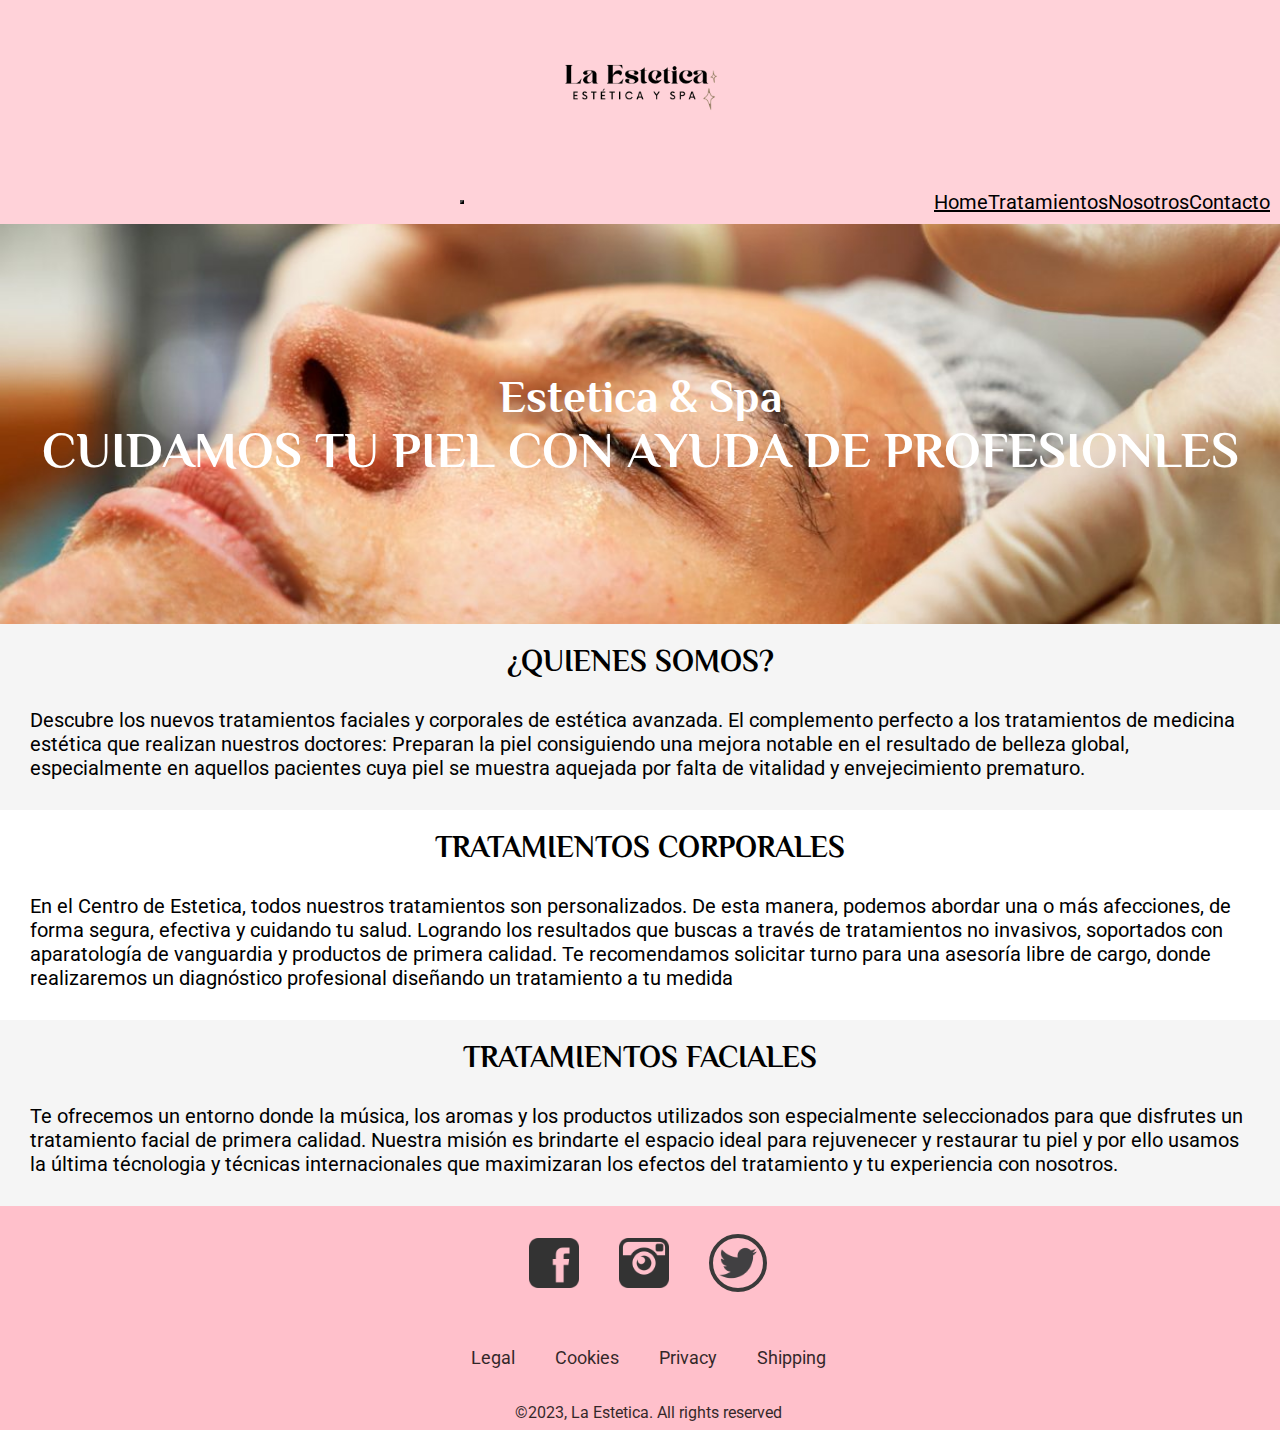
<file: index.html>
<!DOCTYPE html>
<html lang="en">

<head>
    <meta charset="UTF-8">
    <meta name="viewport" content="width=device-width, initial-scale=1.0">
    <meta name="description"
        content="Bienvenido a La Estetica donde encontraras tratamiento esteticos para mejorar tu piel con la ayuda de profesionales especializados en esta rama. Ofrecemos numerosos tratamientos corporales y faciales">
    <title>La Estetica |Cuidamos tu piel con ayuda de profesionales</title>
    <!-- MI CSS -->
    <link rel="stylesheet" href="css/estilo.css">
    <!-- CSS BS -->
    <link href="https://cdn.jsdelivr.net/npm/bootstrap@5.3.1/dist/css/bootstrap.min.css" rel="stylesheet"
        integrity="sha384-4bw+/aepP/YC94hEpVNVgiZdgIC5+VKNBQNGCHeKRQN+PtmoHDEXuppvnDJzQIu9" crossorigin="anonymous">
</head>

<body>

    <a href="index.html"><div class="logo">
        <img class="imagenLogo" src="img/logo.png" alt="logo">
        
    </div> </a>
    

    <header class="navbar navbar-expand-lg bg-body-tertiary fijarNav" style="padding: 0%;">
        <div class="nav container-fluid" > 
            <a class="navbar-brand"  href="index.html">
            </a>
            <button class="navbar-toggler collapsed colorBtn" type="button" data-bs-toggle="collapse"
                data-bs-target="#navbarNav" aria-controls="navbarNav" aria-expanded="false"
                aria-label="Toggle navigation">
                <span class="navbar-toggler-icon"></span>
            </button>
            <nav class=" navbar-collapse collapse " id="navbarNav">
                <ul class=" navbar centrarNav menu mx-auto ">
                    <li class="nav-item  ">
                        <a class="nav-link active" aria-current="page" href="index.html">Home</a>
                    </li>
                    <li class="nav-item ">
                        <a class="nav-link active" aria-current="page" href="tratamientos.html">Tratamientos</a>
                    </li>
                    <li class="nav-item ">
                        <a class="nav-link" href="nosotros.html">Nosotros</a>
                    </li>
                    <li class="nav-item">
                        <a class="nav-link " href="contacto.html">Contacto</a>
                    </li>
                </ul>
            </nav>
        </div>
    </header>

    <section>
        <div class="imgCara">
            <h1>Estetica & Spa</h1>
            <p>CUIDAMOS TU PIEL CON AYUDA DE PROFESIONLES</p>
        </div>
    </section>


    <main class="homeTexto">
        <section class="section-uno">

            <h3>¿Quienes Somos?</h3>
        <p>Descubre los nuevos tratamientos faciales y corporales de estética avanzada. El complemento perfecto a los
            tratamientos de medicina estética que realizan nuestros doctores:

            Preparan la piel consiguiendo una mejora notable en el resultado de belleza global, especialmente en
            aquellos pacientes cuya piel se muestra aquejada por falta de vitalidad y envejecimiento prematuro.</p>

        </section>
        
        <section class="section-dos">
            <h3>Tratamientos Corporales</h3>
        <P>En el Centro de Estetica, todos nuestros tratamientos son personalizados. De esta manera, podemos abordar una
            o más afecciones, de forma segura, efectiva y cuidando tu salud. Logrando los resultados que buscas a través
            de tratamientos no invasivos, soportados con aparatología de vanguardia y productos de primera calidad.

            Te recomendamos solicitar turno para una asesoría libre de cargo, donde realizaremos un diagnóstico
            profesional diseñando un tratamiento a tu medida
        </P>
        </section>
        
        <section class="section-tres">
            <h3>Tratamientos Faciales</h3>
        <p>Te ofrecemos un entorno donde la música, los aromas y los productos utilizados son especialmente
            seleccionados para que disfrutes un tratamiento facial de primera calidad. Nuestra misión es brindarte el
            espacio ideal para rejuvenecer y restaurar tu piel y por ello usamos la última técnologia y técnicas
            internacionales que maximizaran los efectos del tratamiento y tu experiencia con nosotros. </p>
        </section>
        
    </main>

    <footer>
        <div class="socialContainer">
            <a href="" class="socialIcon"></a>
            <a href="" class="socialIcon"></a>
            <a href="" class="socialIcon"></a>
        </div>
        <ul class="footerMenu">
            <li class="menuItem">Legal</li>
            <li class="menuItem">Cookies</li>
            <li class="menuItem">Privacy</li>
            <li class="menuItem">Shipping</li>
        </ul>
        <p class="copyright">&copy;2023, La Estetica. All rights reserved </p>

    </footer>


    <script src="https://cdn.jsdelivr.net/npm/bootstrap@5.3.1/dist/js/bootstrap.bundle.min.js"
        integrity="sha384-HwwvtgBNo3bZJJLYd8oVXjrBZt8cqVSpeBNS5n7C8IVInixGAoxmnlMuBnhbgrkm"
        crossorigin="anonymous"></script>
</body>

</html>
</file>
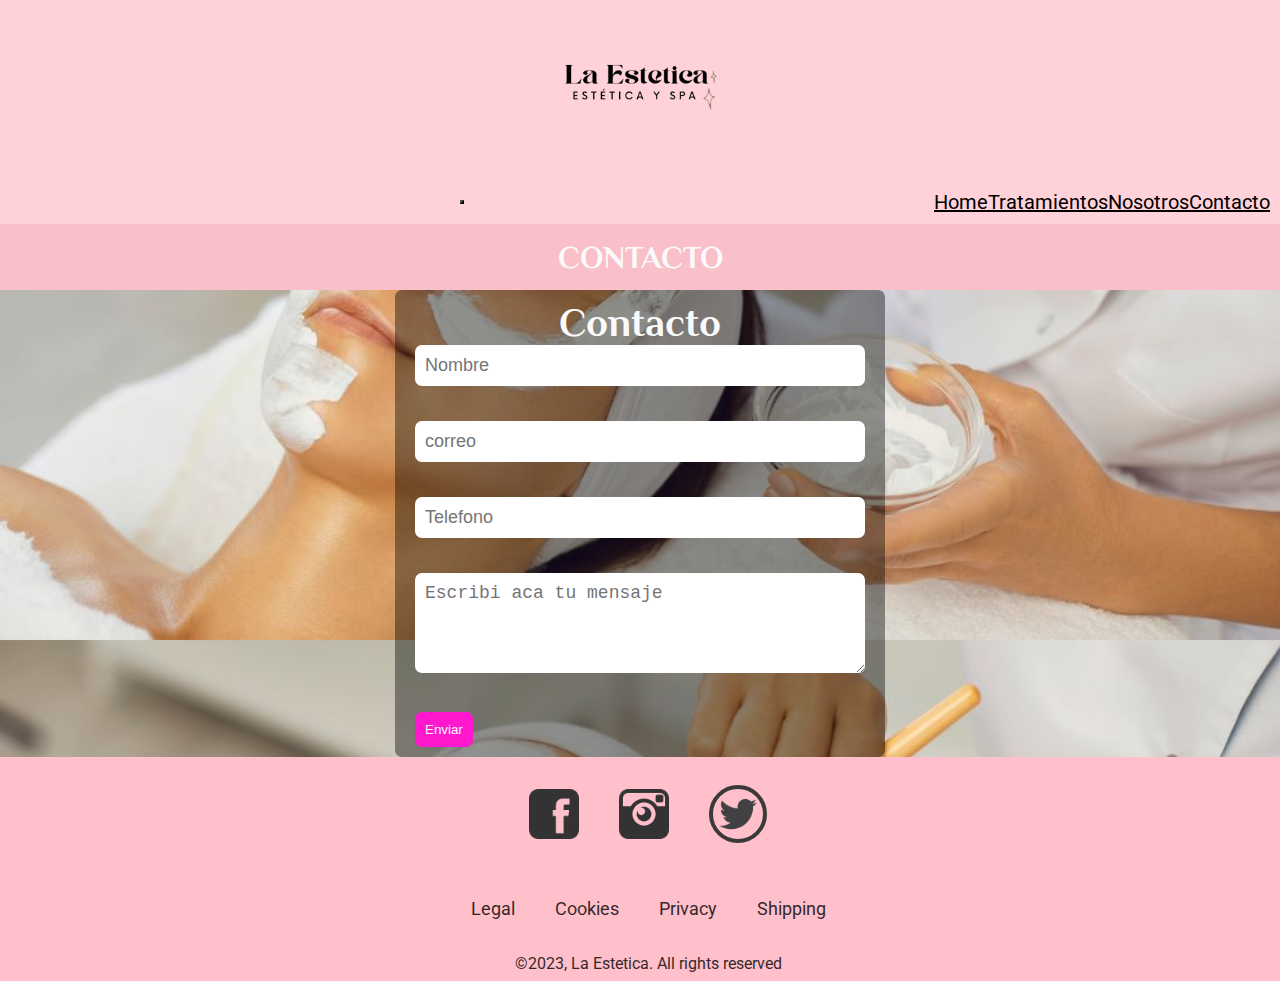
<file: contacto.html>
<!DOCTYPE html>
<html lang="en">

<head>
    <meta charset="UTF-8">
    <meta name="viewport" content="width=device-width, initial-scale=1.0">
    <meta name="description"
        content="Escribe tu consulta sobre los tratamientos y dejanos tu info. para que te enteres de los nuevos tratamientos y promociones.">
    <title>La Estetica |Contacto</title>
    <!-- MI CSS -->
    <link rel="stylesheet" href="css/estilo.css">
    <!-- CSS BS -->
    <link href="https://cdn.jsdelivr.net/npm/bootstrap@5.3.1/dist/css/bootstrap.min.css" rel="stylesheet"
        integrity="sha384-4bw+/aepP/YC94hEpVNVgiZdgIC5+VKNBQNGCHeKRQN+PtmoHDEXuppvnDJzQIu9" crossorigin="anonymous">
</head>

<body>


    <a href="index.html">
        <div class="logo">
            <img class="imagenLogo" src="img/logo.png" alt="logo">

        </div>
    </a>

    <header class="navbar navbar-expand-lg bg-body-tertiary fijarNav" style="padding: 0%;">
        <div class="nav container-fluid">
            <a class="navbar-brand" href="index.html">
            </a>
            <button class="navbar-toggler collapsed colorBtn" type="button" data-bs-toggle="collapse"
                data-bs-target="#navbarNav" aria-controls="navbarNav" aria-expanded="false"
                aria-label="Toggle navigation">
                <span class="navbar-toggler-icon"></span>
            </button>
            <nav class=" navbar-collapse collapse " id="navbarNav">
                <ul class=" navbar centrarNav menu mx-auto ">
                    <li class="nav-item  ">
                        <a class="nav-link active" aria-current="page" href="index.html">Home</a>
                    </li>
                    <li class="nav-item ">
                        <a class="nav-link active" aria-current="page" href="tratamientos.html">Tratamientos</a>
                    </li>
                    <li class="nav-item ">
                        <a class="nav-link" href="nosotros.html">Nosotros</a>
                    </li>
                    <li class="nav-item">
                        <a class="nav-link " href="contacto.html">Contacto</a>
                    </li>
                </ul>
            </nav>
        </div>
    </header>

    <div class="nosotrosTitulo">
        <h1>Contacto</h1>
    </div>


    <div class="containerForm">
        <form action="">
            <h2>Contacto</h2>
            <input class="formText" type="text" name="Nombre" placeholder="Nombre">
            <input class="formText" type="text" name="Correo" placeholder="correo">
            <input class="formText" type="text" name="Telefono" placeholder="Telefono">
            <textarea class="formText" name="mensaje" placeholder="Escribi aca tu mensaje"></textarea>
            <input type="button" value="Enviar" id="boton">
        </form>
    </div>






    <footer>
        <div class="socialContainer">
            <a href="" class="socialIcon"></a>
            <a href="" class="socialIcon"></a>
            <a href="" class="socialIcon"></a>
        </div>
        <ul class="footerMenu">
            <li class="menuItem">Legal</li>
            <li class="menuItem">Cookies</li>
            <li class="menuItem">Privacy</li>
            <li class="menuItem">Shipping</li>
        </ul>
        <p class="copyright">&copy;2023, La Estetica. All rights reserved </p>

    </footer>

    <script src="https://cdn.jsdelivr.net/npm/bootstrap@5.3.1/dist/js/bootstrap.bundle.min.js"
        integrity="sha384-HwwvtgBNo3bZJJLYd8oVXjrBZt8cqVSpeBNS5n7C8IVInixGAoxmnlMuBnhbgrkm"
        crossorigin="anonymous"></script>
</body>

</html>
</file>
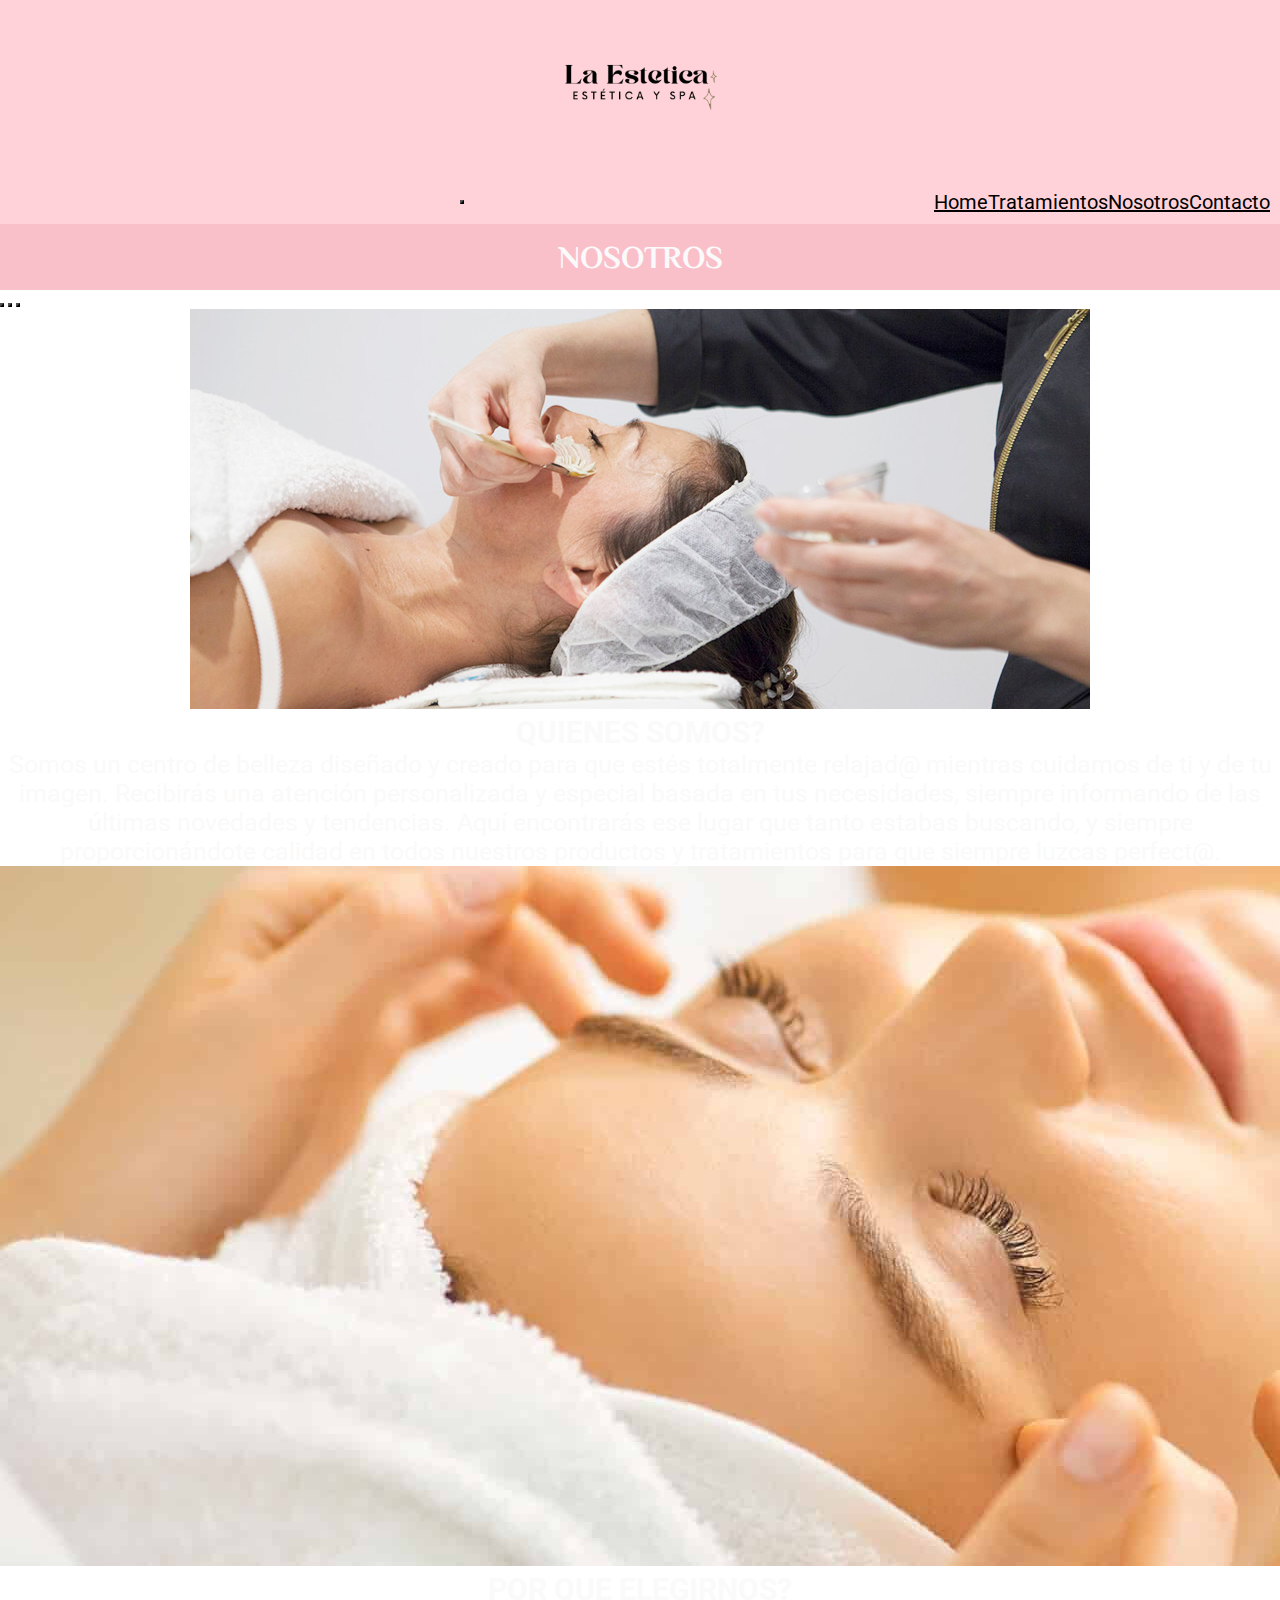
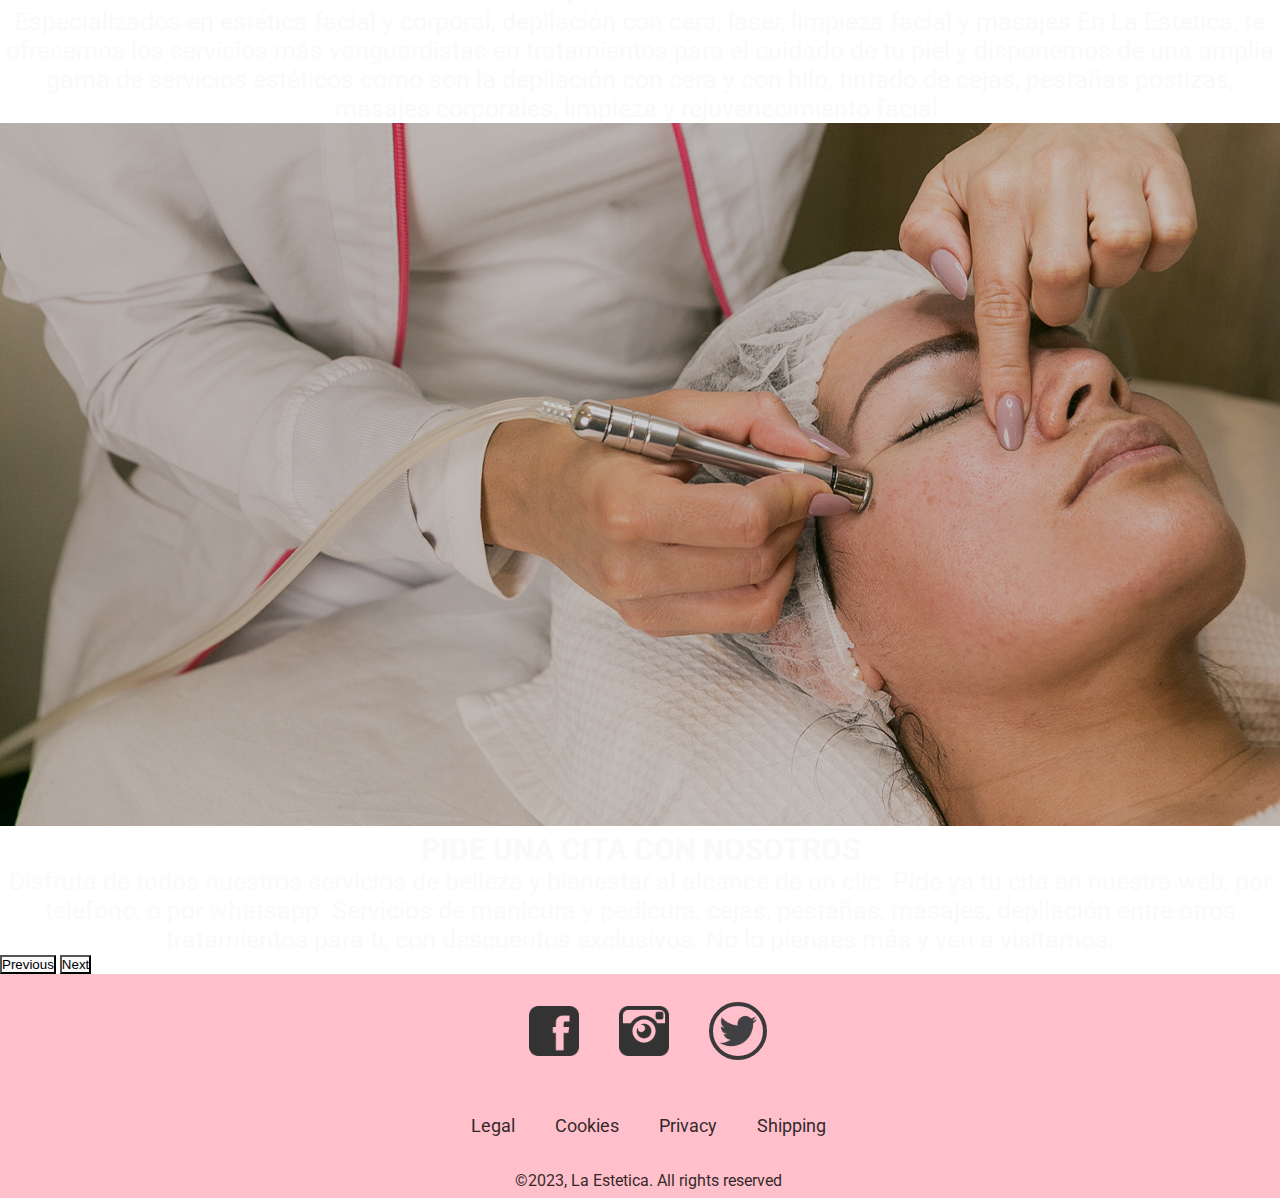
<file: nosotros.html>
<!DOCTYPE html>
<html lang="en">

<head>
  <meta charset="UTF-8">
  <meta name="viewport" content="width=device-width, initial-scale=1.0">
  <meta name="description"
    content="En La Estetica podras tratarte con total confianza gracias a nuestros profesionales">
  <title>La Estetica |Nosotros</title>
  <!-- MI CSS -->
  <link rel="stylesheet" href="css/estilo.css">
  <!-- CSS BS -->
  <link href="https://cdn.jsdelivr.net/npm/bootstrap@5.3.1/dist/css/bootstrap.min.css" rel="stylesheet"
    integrity="sha384-4bw+/aepP/YC94hEpVNVgiZdgIC5+VKNBQNGCHeKRQN+PtmoHDEXuppvnDJzQIu9" crossorigin="anonymous">
</head>

<body>


  <a href="index.html">
    <div class="logo">
      <img class="imagenLogo" src="img/logo.png" alt="logo">

    </div>
  </a>

  <header class="navbar navbar-expand-lg bg-body-tertiary fijarNav" style="padding: 0%;">
    <div class="nav container-fluid">
      <a class="navbar-brand" href="index.html">
      </a>
      <button class="navbar-toggler collapsed colorBtn" type="button" data-bs-toggle="collapse"
        data-bs-target="#navbarNav" aria-controls="navbarNav" aria-expanded="false" aria-label="Toggle navigation">
        <span class="navbar-toggler-icon"></span>
      </button>
      <nav class=" navbar-collapse collapse " id="navbarNav">
        <ul class=" navbar centrarNav menu mx-auto ">
          <li class="nav-item  ">
            <a class="nav-link active" aria-current="page" href="index.html">Home</a>
          </li>
          <li class="nav-item ">
            <a class="nav-link active" aria-current="page" href="tratamientos.html">Tratamientos</a>
          </li>
          <li class="nav-item ">
            <a class="nav-link" href="nosotros.html">Nosotros</a>
          </li>
          <li class="nav-item">
            <a class="nav-link " href="contacto.html">Contacto</a>
          </li>
        </ul>
      </nav>
    </div>
  </header>

  <div class="nosotrosTitulo">
    <h1>Nosotros</h1>
  </div>



  <!-- CAROUSEL -->
  <div id="carouselExampleCaptions" class="carousel slide">
    <div class="carousel-indicators">
      <button type="button" data-bs-target="#carouselExampleCaptions" data-bs-slide-to="0" class="active"
        aria-current="true" aria-label="Slide 1"></button>
      <button type="button" data-bs-target="#carouselExampleCaptions" data-bs-slide-to="1"
        aria-label="Slide 2"></button>
      <button type="button" data-bs-target="#carouselExampleCaptions" data-bs-slide-to="2"
        aria-label="Slide 3"></button>
    </div>
    <div class="carousel-inner carouselText">
      <div class="carousel-item active transparencia">
        <img src="img/slide5.jpg" class="d-block w-100" alt="slide cuidado facial">
        <div class="carousel-caption d-none d-md-block">
          <h5>Quienes Somos?</h5>
          <p>Somos un centro de belleza diseñado y creado para que estés totalmente relajad@ mientras cuidamos de ti y
            de tu imagen.
            Recibirás una atención personalizada y especial basada en tus necesidades, siempre informando de las
            últimas
            novedades y tendencias.
            Aquí encontrarás ese lugar que tanto estabas buscando, y siempre proporcionándote calidad en todos
            nuestros
            productos y tratamientos para que siempre luzcas perfect@.</p>
        </div>
      </div>
      <div class="carousel-item ">
        <img src="img/slider-3.jpg" class="d-block w-100" alt="slide cuidado facial">
        <div class="carousel-caption d-none d-md-block">
          <h5>Por que elegirnos?</h5>
          <p>Especializados en estética facial y corporal, depilación con cera, laser, limpieza facial y masajes
            En La Estetica, te ofrecemos los servicios más vanguardistas en tratamientos para el cuidado de tu piel y
            disponemos de una amplia gama de servicios estéticos como son la depilación con cera y con hilo, tintado
            de
            cejas, pestañas postizas, masajes corporales, limpieza y rejuvenecimiento facial.</p>
        </div>
      </div>
      <div class="carousel-item ">
        <img src="img/slide4.jpg" class="d-block w-100" alt="slide cuidado facial">
        <div class="carousel-caption d-none d-md-block">
          <h5>PIDE UNA CITA CON NOSOTROS</h5>
          <p>Disfruta de todos nuestros servicios de belleza y bienestar al alcance de un clic. Pide ya tu cita en
            nuestra web, por teléfono, o por whatsapp. Servicios de manicura y pedicura, cejas, pestañas, masajes,
            depilación entre otros tratamientos para ti, con descuentos exclusivos. No lo pienses más y ven a
            visitarnos.</p>
        </div>
      </div>
    </div>
    <button class="carousel-control-prev" type="button" data-bs-target="#carouselExampleCaptions" data-bs-slide="prev">
      <span class="carousel-control-prev-icon" aria-hidden="true"></span>
      <span class="visually-hidden">Previous</span>
    </button>
    <button class="carousel-control-next" type="button" data-bs-target="#carouselExampleCaptions" data-bs-slide="next">
      <span class="carousel-control-next-icon" aria-hidden="true"></span>
      <span class="visually-hidden">Next</span>
    </button>
  </div>

  <footer>
    <div class="socialContainer">
      <a href="" class="socialIcon"></a>
      <a href="" class="socialIcon"></a>
      <a href="" class="socialIcon"></a>
    </div>
    <ul class="footerMenu">
      <li class="menuItem">Legal</li>
      <li class="menuItem">Cookies</li>
      <li class="menuItem">Privacy</li>
      <li class="menuItem">Shipping</li>
    </ul>
    <p class="copyright">&copy;2023, La Estetica. All rights reserved </p>

  </footer>


  <script src="https://cdn.jsdelivr.net/npm/bootstrap@5.3.1/dist/js/bootstrap.bundle.min.js"
    integrity="sha384-HwwvtgBNo3bZJJLYd8oVXjrBZt8cqVSpeBNS5n7C8IVInixGAoxmnlMuBnhbgrkm"
    crossorigin="anonymous"></script>
</body>

</html>
</file>
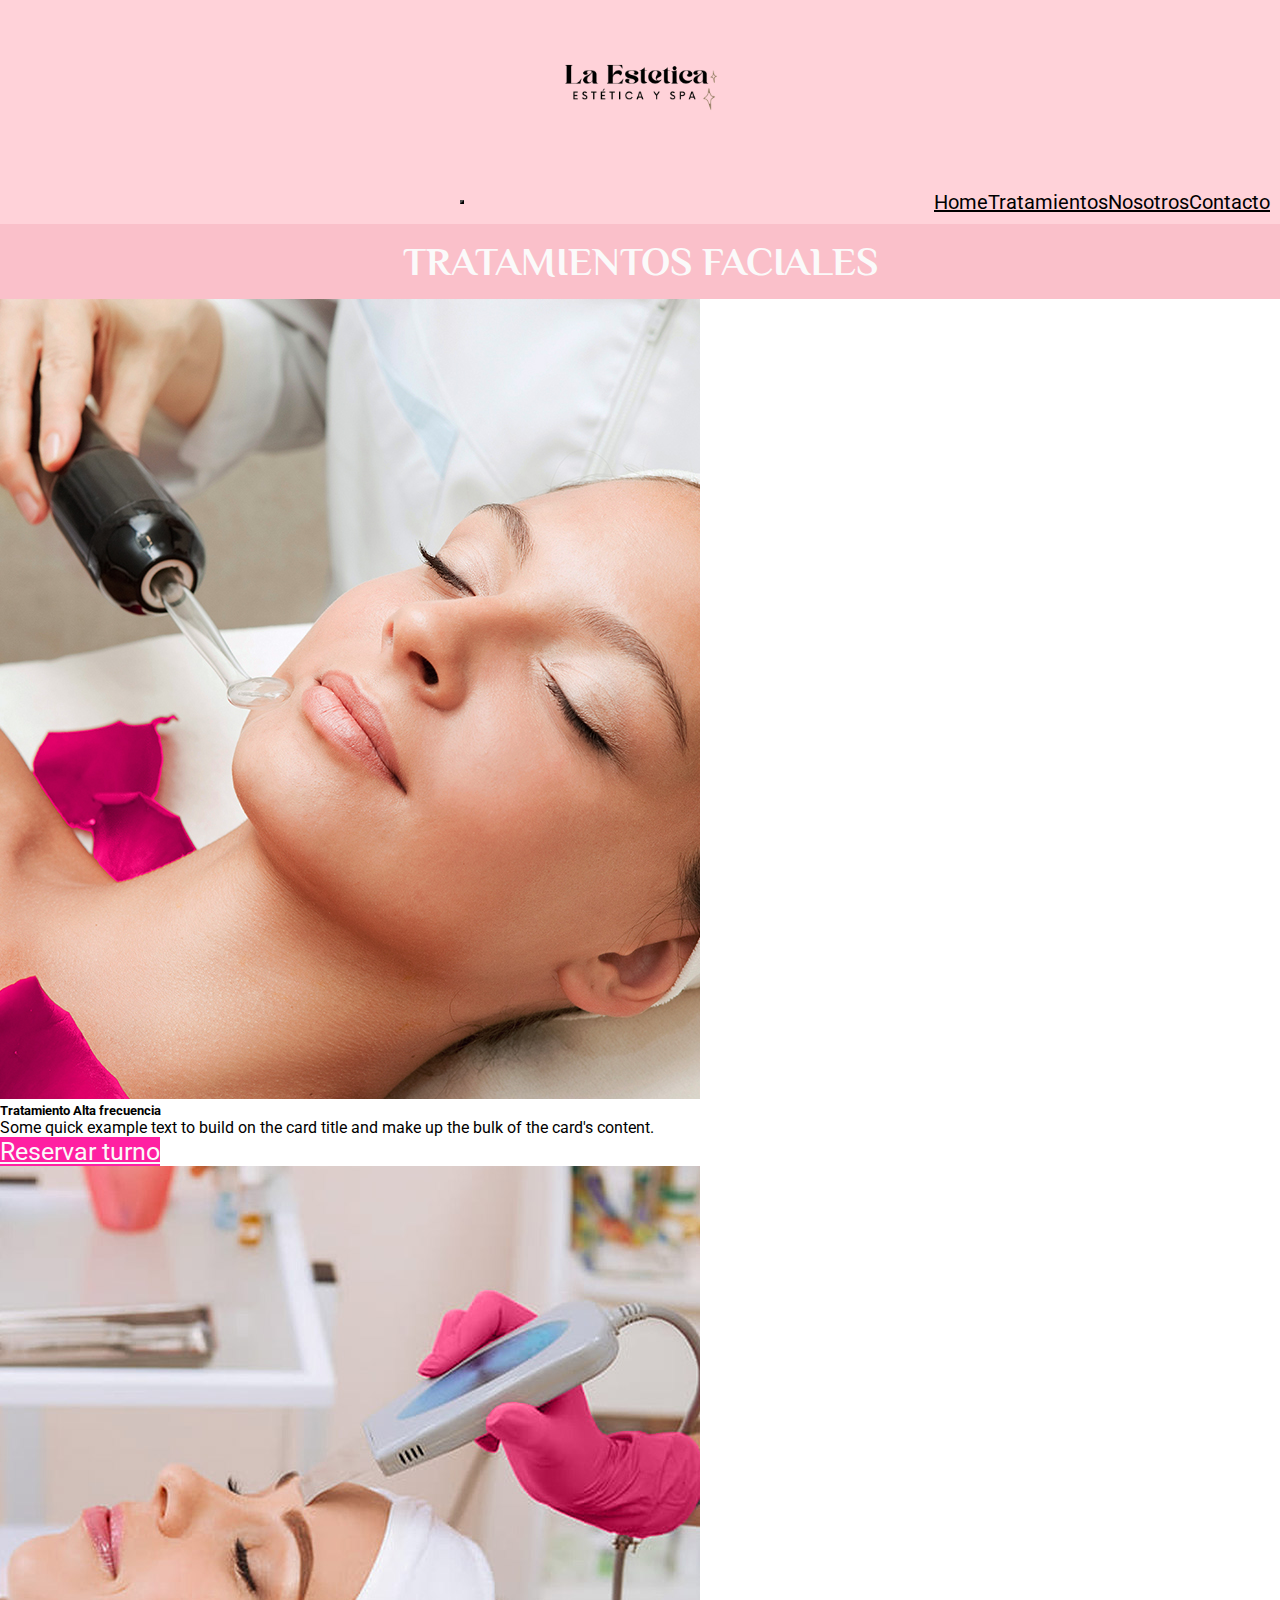
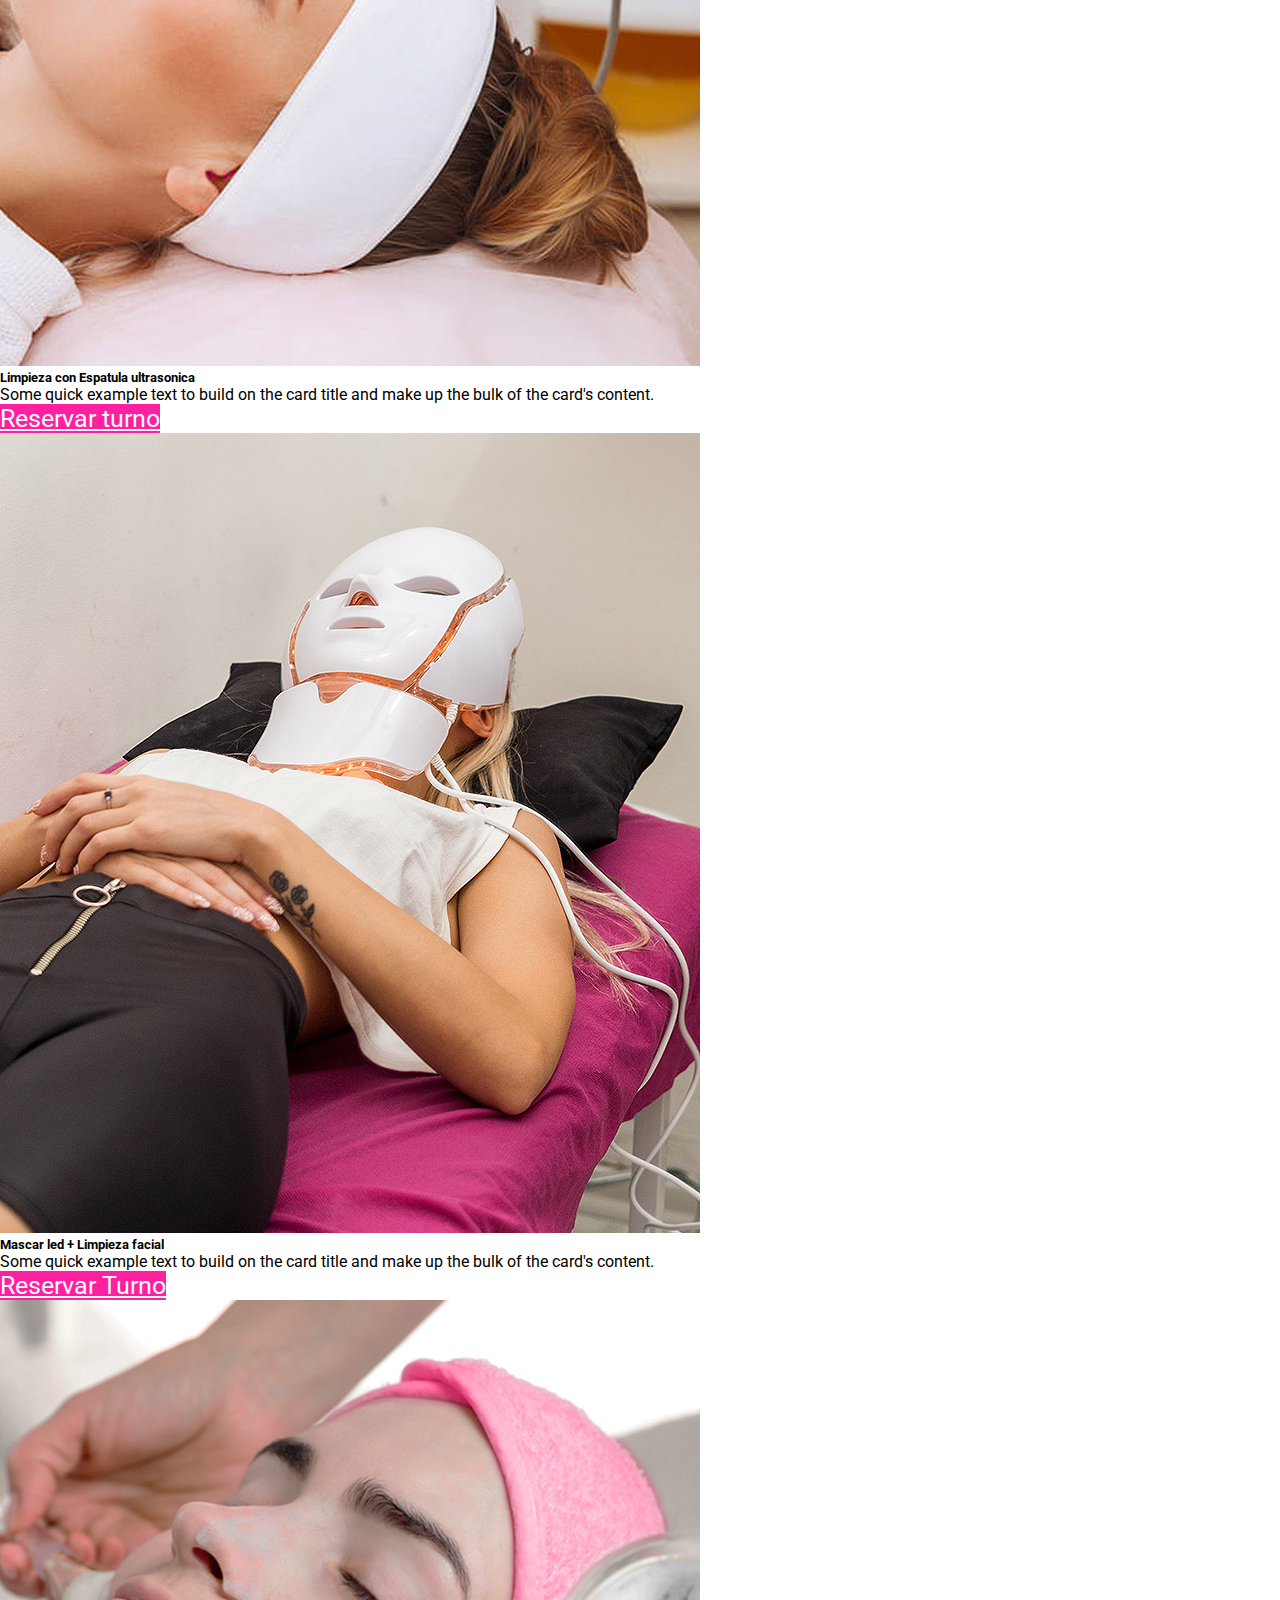
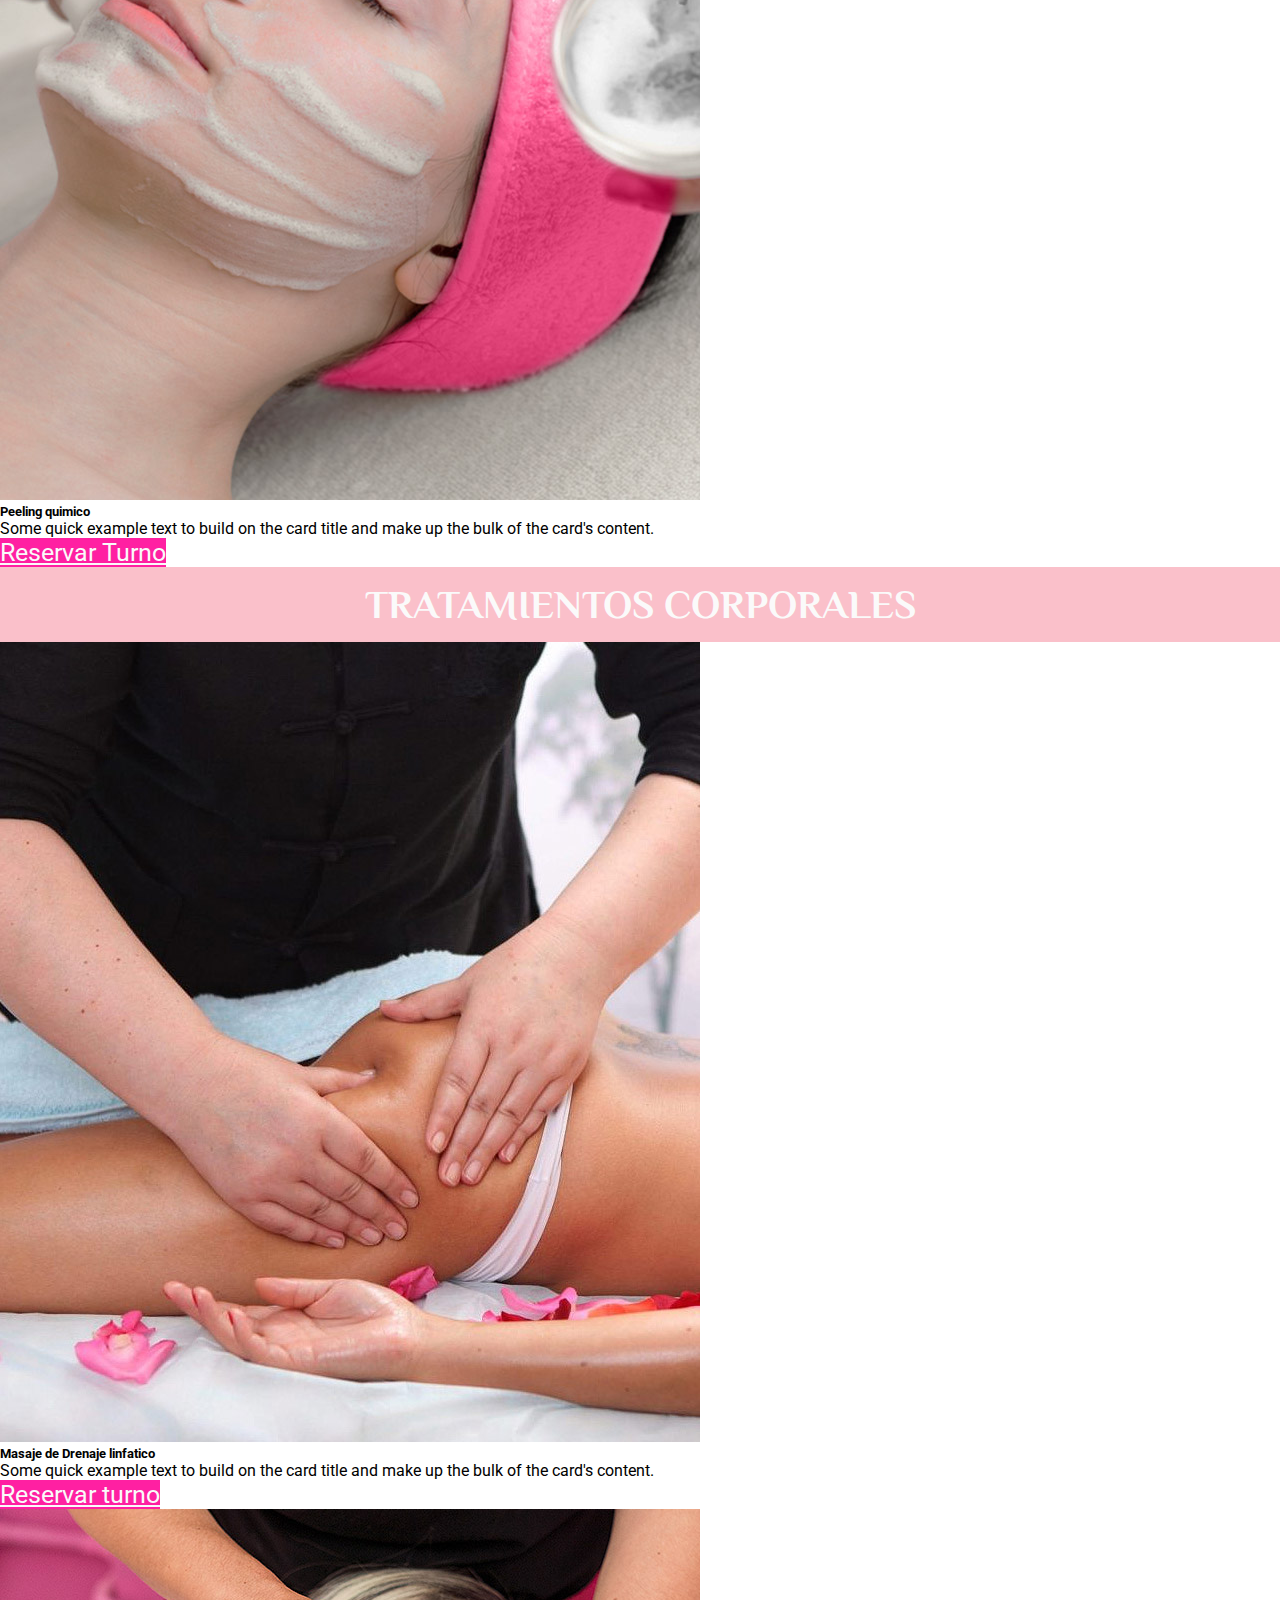
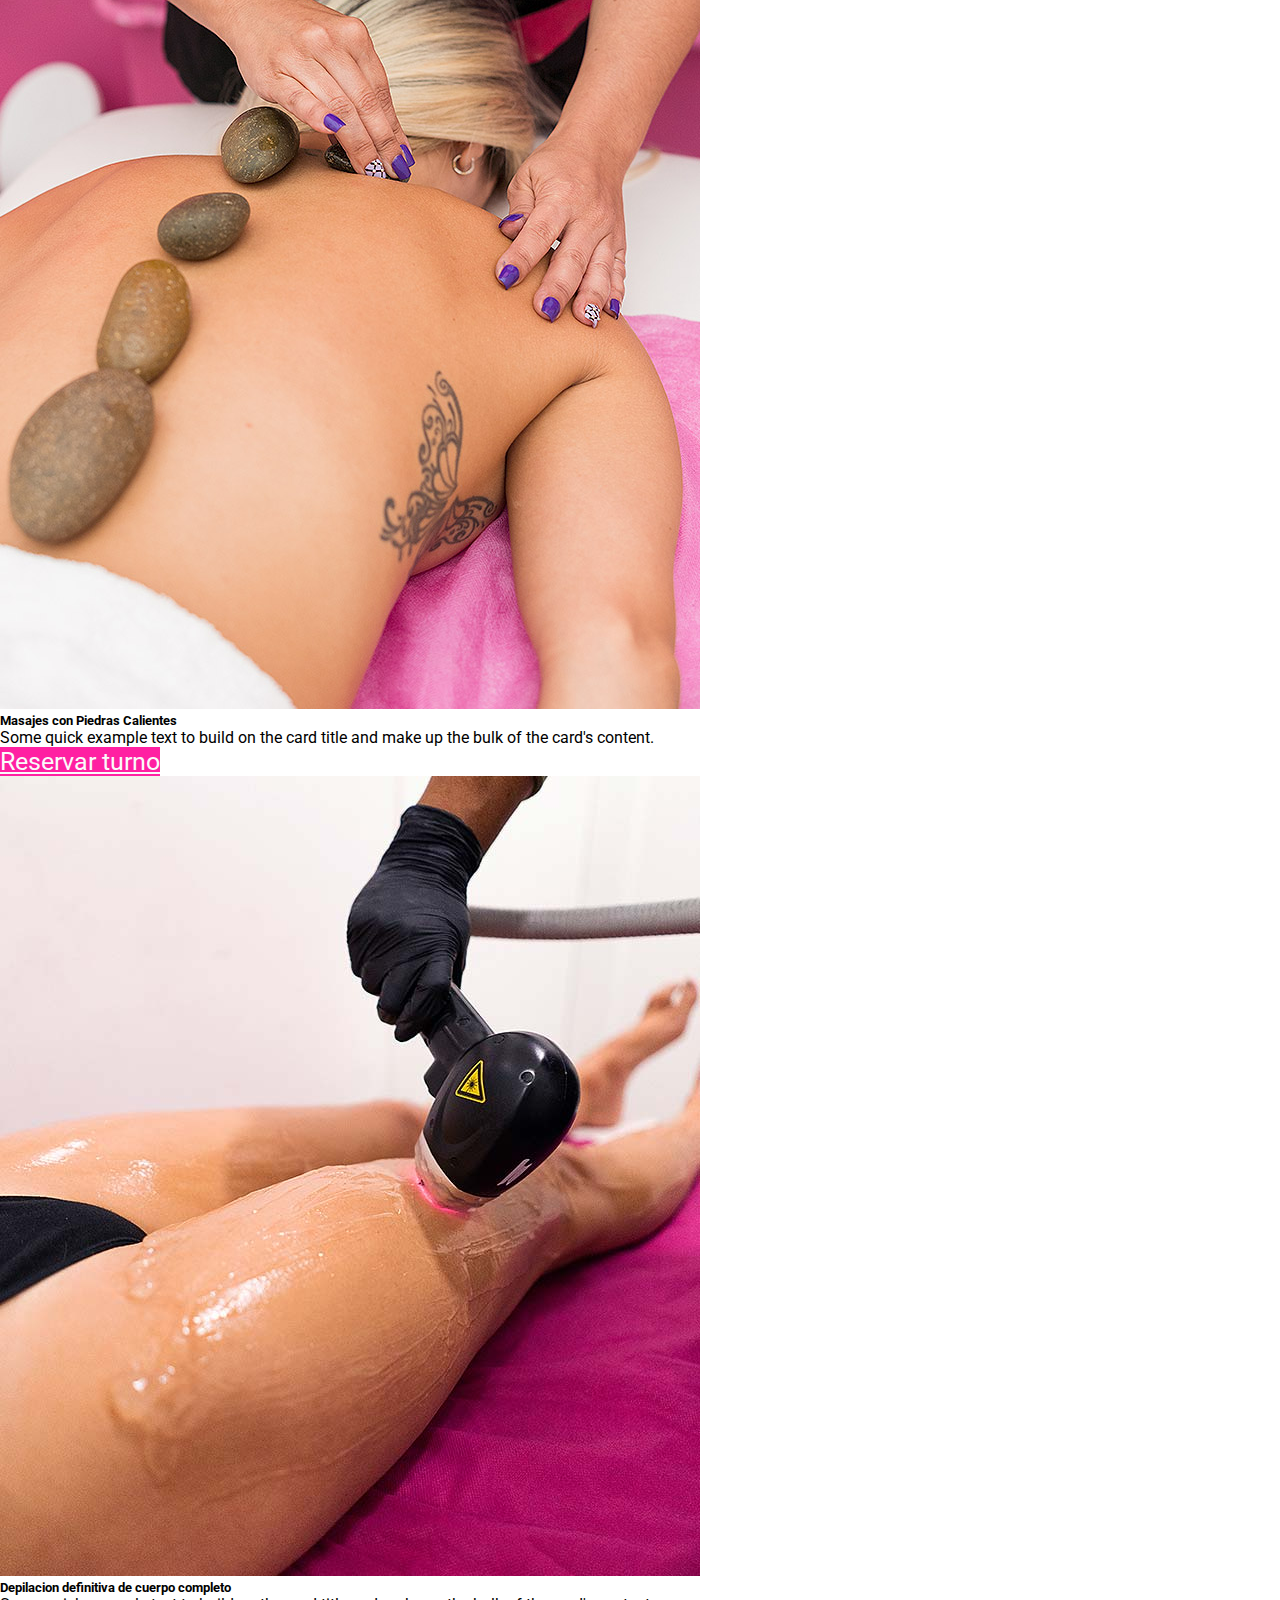
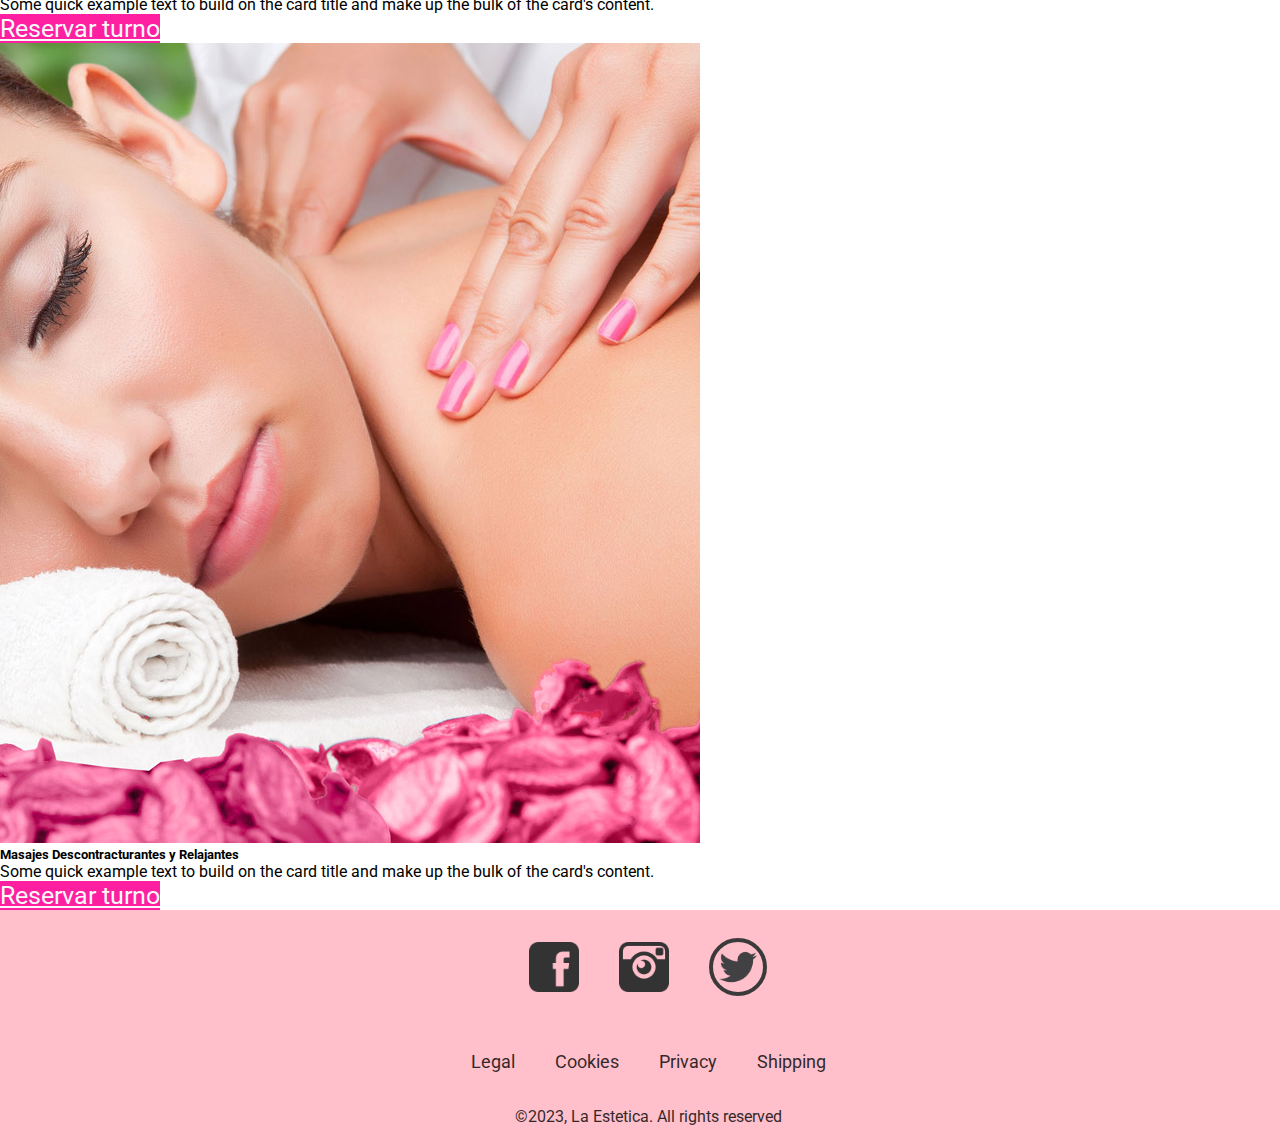
<file: tratamientos.html>
<!DOCTYPE html>
<html lang="en">

<head>
    <meta charset="UTF-8">
    <meta name="viewport" content="width=device-width, initial-scale=1.0">
    <meta name="description" content="En La Estetica encontraras tratamientos faciales y corporales para vos">
    <title>La Estetica |Tratamientos </title>
    <!-- MI CSS -->
    <link rel="stylesheet" href="css/estilo.css">
    <!-- CSS BS -->
    <link href="https://cdn.jsdelivr.net/npm/bootstrap@5.3.1/dist/css/bootstrap.min.css" rel="stylesheet"
        integrity="sha384-4bw+/aepP/YC94hEpVNVgiZdgIC5+VKNBQNGCHeKRQN+PtmoHDEXuppvnDJzQIu9" crossorigin="anonymous">
</head>

<body>
    <a href="index.html">
        <div class="logo">
            <img class="imagenLogo" src="img/logo.png" alt="logo">

        </div>
    </a>


    <header class="navbar navbar-expand-lg bg-body-tertiary fijarNav" style="padding: 0%;">
        <div class="nav container-fluid">
            <a class="navbar-brand" href="index.html">
            </a>
            <button class="navbar-toggler collapsed colorBtn" type="button" data-bs-toggle="collapse"
                data-bs-target="#navbarNav" aria-controls="navbarNav" aria-expanded="false"
                aria-label="Toggle navigation">
                <span class="navbar-toggler-icon"></span>
            </button>
            <nav class=" navbar-collapse collapse " id="navbarNav">
                <ul class=" navbar centrarNav menu mx-auto ">
                    <li class="nav-item  ">
                        <a class="nav-link active" aria-current="page" href="index.html">Home</a>
                    </li>
                    <li class="nav-item ">
                        <a class="nav-link active" aria-current="page" href="tratamientos.html">Tratamientos</a>
                    </li>
                    <li class="nav-item ">
                        <a class="nav-link" href="nosotros.html">Nosotros</a>
                    </li>
                    <li class="nav-item">
                        <a class="nav-link " href="contacto.html">Contacto</a>
                    </li>
                </ul>
            </nav>
        </div>
    </header>

    <div class="tituloTratamientos">
        <h2>Tratamientos Faciales</h2>
    </div>
    <div class="row">
        <div class="col-xl-3 col-md-6 col-sm-12">
            <div class="card text-center">
                <img src="img/AltaFrecuencia.jpg" class="card-img-top" alt="Alta Frecuencia">
                <div class="card-body">
                    <h5 class="card-title">Tratamiento Alta frecuencia</h5>
                    <p class="card-text">Some quick example text to build on the card title and make up the bulk of the
                        card's
                        content.</p>
                    <a href="#" class="btn colorBtn">Reservar turno</a>
                </div>
            </div>
        </div>
        <div class="col-xl-3 col-md-6 col-sm-12">
            <div class="card text-center">
                <img src="img/espatula_ultrasonica.jpg" class="card-img-top" alt="Espatula Ultrasonica">
                <div class="card-body">
                    <h5 class="card-title">Limpieza con Espatula ultrasonica</h5>
                    <p class="card-text">Some quick example text to build on the card title and make up the bulk of the
                        card's
                        content.</p>
                    <a href="#" class="btn colorBtn">Reservar turno</a>
                </div>
            </div>
        </div>

        <div class="col-xl-3 col-md-6 col-sm-12">
            <div class="card text-center">
                <img src="img/mascara_led +limpieza-facial.jpg" class="card-img-top" alt="Macara led y limpieza">
                <div class="card-body">
                    <h5 class="card-title">Mascar led + Limpieza facial</h5>
                    <p class="card-text">Some quick example text to build on the card title and make up the bulk of the
                        card's
                        content.</p>
                    <a href="#" class="btn colorBtn">Reservar Turno</a>
                </div>
            </div>
        </div>

        <div class="col-xl-3 col-md-6 col-sm-12">
            <div class="card text-center">
                <img src="img/peeling-quimico.jpg" class="card-img-top" alt="Peeling quimico">
                <div class="card-body">
                    <h5 class="card-title">Peeling quimico</h5>
                    <p class="card-text">Some quick example text to build on the card title and make up the bulk of the
                        card's
                        content.</p>
                    <a href="#" class="btn colorBtn">Reservar Turno</a>
                </div>
            </div>
        </div>
        <div class="tituloTratamientos">
            <h2>Tratamientos Corporales</h2>
        </div>

        <div class="col-xl-3 col-md-6 col-sm-12">
            <div class="card text-center">
                <img src="img/masaje_drenaje_linfatico.jpg" class="card-img-top" alt="Masaje linfatico">
                <div class="card-body">
                    <h5 class="card-title">Masaje de Drenaje linfatico</h5>
                    <p class="card-text">Some quick example text to build on the card title and make up the bulk of the
                        card's
                        content.</p>
                    <a href="#" class="btn colorBtn">Reservar turno</a>
                </div>
            </div>
        </div>
        <div class="col-xl-3 col-md-6 col-sm-12">
            <div class="card text-center">
                <img src="img/masajes_piedras_calientes.jpg" class="card-img-top" alt="Masajes con Piedras Calientes">
                <div class="card-body">
                    <h5 class="card-title">Masajes con Piedras Calientes</h5>
                    <p class="card-text">Some quick example text to build on the card title and make up the bulk of the
                        card's
                        content.</p>
                    <a href="#" class="btn colorBtn">Reservar turno</a>
                </div>
            </div>
        </div>
        <div class="col-xl-3 col-md-6 col-sm-12">
            <div class="card text-center">
                <img src="img/depilacionDefinitiva-laser.jpg" class="card-img-top" alt="Depilacion Definitiva">
                <div class="card-body">
                    <h5 class="card-title">Depilacion definitiva de cuerpo completo</h5>
                    <p class="card-text">Some quick example text to build on the card title and make up the bulk of the
                        card's
                        content.</p>
                    <a href="#" class="btn colorBtn">Reservar turno</a>
                </div>
            </div>
        </div>
        <div class="col-xl-3 col-md-6 col-sm-12">
            <div class="card text-center">
                <img src="img/masajes.jpg" class="card-img-top" alt="Masajes">
                <div class="card-body">
                    <h5 class="card-title">Masajes Descontracturantes y Relajantes</h5>
                    <p class="card-text">Some quick example text to build on the card title and make up the bulk of the
                        card's
                        content.</p>
                    <a href="#" class="btn colorBtn">Reservar turno</a>
                </div>
            </div>
        </div>
    </div>


    <footer>
        <div class="socialContainer">
            <a href="" class="socialIcon"></a>
            <a href="" class="socialIcon"></a>
            <a href="" class="socialIcon"></a>
        </div>
        <ul class="footerMenu">
            <li class="menuItem">Legal</li>
            <li class="menuItem">Cookies</li>
            <li class="menuItem">Privacy</li>
            <li class="menuItem">Shipping</li>
        </ul>
        <p class="copyright">&copy;2023, La Estetica. All rights reserved </p>

    </footer>


    <script src="https://cdn.jsdelivr.net/npm/bootstrap@5.3.1/dist/js/bootstrap.bundle.min.js"
        integrity="sha384-HwwvtgBNo3bZJJLYd8oVXjrBZt8cqVSpeBNS5n7C8IVInixGAoxmnlMuBnhbgrkm"
        crossorigin="anonymous"></script>
</body>

</html>
</file>
<file: css/estilo.css>
@import url("https://fonts.googleapis.com/css2?family=Roboto:wght@300&display=swap");
@import url("https://fonts.googleapis.com/css2?family=Philosopher&family=Roboto:wght@300&display=swap");
header {
  padding: 0%;
}

h3,
h1,
.imgCara p {
  font-family: "Philosopher", sans-serif;
}

.centrarNav {
  margin: 0px 20px;
}

.nav {
  width: 100%;
  background: rgb(255, 210, 217);
  display: flex;
  align-items: center;
  justify-content: space-between;
  padding: 10px;
}

.fijarNav {
  position: sticky;
  top: 0;
}

.menu {
  display: flex;
}
.menu li {
  list-style: none;
}
.menu li a {
  color: black;
  font-size: 20px;
}
.menu li a:hover {
  padding: 5px 10px;
  background: #fafafa;
  color: black;
  border-radius: 15px;
  transition: all 0.3s ease-out;
}

button {
  background-color: #fafafa;
}

* {
  margin: 0%;
  padding: 0%;
}

.logo {
  display: flex;
  justify-content: center;
  background-color: rgb(255, 210, 217);
}

.imagenLogo {
  width: 180px;
}

body {
  font-family: "Roboto", sans-serif;
}

h3,
h1,
h2 {
  font-family: "Philosopher", sans-serif;
}

.homeTexto h3 {
  text-transform: uppercase;
  color: black;
  font-size: 30px;
  text-align: center;
  padding-top: 20px;
  font-weight: 700;
}
.homeTexto p {
  color: black;
  font-size: 20px;
  text-align: start;
  padding: 30px;
}

main p {
  font-size: 17px;
}

.section-uno,
.section-tres {
  background-color: rgb(245, 245, 245);
}

.imgCara {
  background-image: url(../img/Cara.jpg);
  background-position: center center;
  background-repeat: no-repeat;
  background-size: cover;
  height: 400px;
  display: flex;
  flex-direction: column;
  justify-content: center;
  align-items: center;
  color: #fff;
}
.imgCara h1 {
  font-size: 45px;
  font-weight: 600;
}
.imgCara p {
  font-weight: bold;
  font-size: 50px;
}

.tituloTratamientos {
  background-color: rgb(250, 192, 202);
  color: #fafafa;
  text-align: center;
  text-transform: uppercase;
  padding: 15px;
}
.tituloTratamientos h2 {
  font-size: 40px;
}

a.btn.colorBtn {
  background-color: rgb(255, 32, 162);
  color: #fafafa;
  font-size: 25px;
}
a.btn.colorBtn:hover {
  background-color: rgb(233, 3, 137);
}

.containerForm {
  background-image: url(../img/faciales.jpg);
  background-size: 100vw;
  background-attachment: fixed;
  margin: 0%;
}

form {
  width: 450px;
  margin: auto;
  background: rgba(0, 0, 0, 0.4);
  padding: 10px 20px;
  margin-top: 0px;
  border-radius: 7px;
}
form h2 {
  color: #fafafa;
  text-align: center;
  font-size: 40px;
  margin-bottom: 30px;
  margin: 0;
}

.formText {
  width: 100%;
  margin-bottom: 35px;
  padding: 10px;
  box-sizing: border-box;
  font-size: 18px;
  border: none;
  border-radius: 7px;
}

textarea {
  min-height: 100px;
  max-height: 200px;
  max-width: 100%;
}

#boton {
  background: rgb(255, 24, 205);
  color: #fafafa;
  padding: 10px;
  border: none;
  border-radius: 7px;
}
#boton:hover {
  background-color: rgb(228, 0, 178);
  color: #fafafa;
  cursor: pointer;
}

.nosotrosTitulo {
  background-color: rgb(250, 192, 202);
  color: #fafafa;
  text-align: center;
  text-transform: uppercase;
  padding: 15px;
}

.carouselText {
  color: #fafafa;
  text-align: center;
  font-size: 25px;
}
.carouselText h5 {
  font-size: 30px;
  text-transform: uppercase;
}

footer {
  width: 100%;
  position: absolute;
  padding: 8px;
  background-color: pink;
  display: flex;
  justify-content: center;
  align-items: center;
  flex-direction: column;
}

.socialContainer,
.footerMenu {
  display: flex;
  justify-content: center;
  align-items: center;
  flex-wrap: wrap;
  margin-bottom: 30px;
}

.socialIcon {
  height: 50px;
  width: 50px;
  background-image: url(../img/facebook.png);
  background-position: center;
  background-size: contain;
  background-repeat: no-repeat;
  margin: 20px;
}
.socialIcon:nth-child(2) {
  background-image: url(../img/instagram.png);
}
.socialIcon:nth-child(3) {
  background-image: url(../img/twiiter.png);
  border: 4px solid rgb(58, 58, 58);
  border-radius: 100%;
}

.footerMenu {
  list-style-type: none;
  color: black;
  font-size: 18px;
}

.menuItem {
  margin: 5px 20px;
  cursor: pointer;
  opacity: 0.8;
  text-align: center;
}
.menuItem:hover {
  opacity: 1;
}

.copyright {
  color: black;
  opacity: 0.8;
  text-align: center;
}

@media (max-width: 480px) {
  form {
    width: 100%;
  }
}
@media (max-width: 480px) {
  .imgCara p {
    font-weight: bold;
    font-size: 30px;
    text-align: center;
  }
}

/*# sourceMappingURL=estilo.css.map */
</file>
